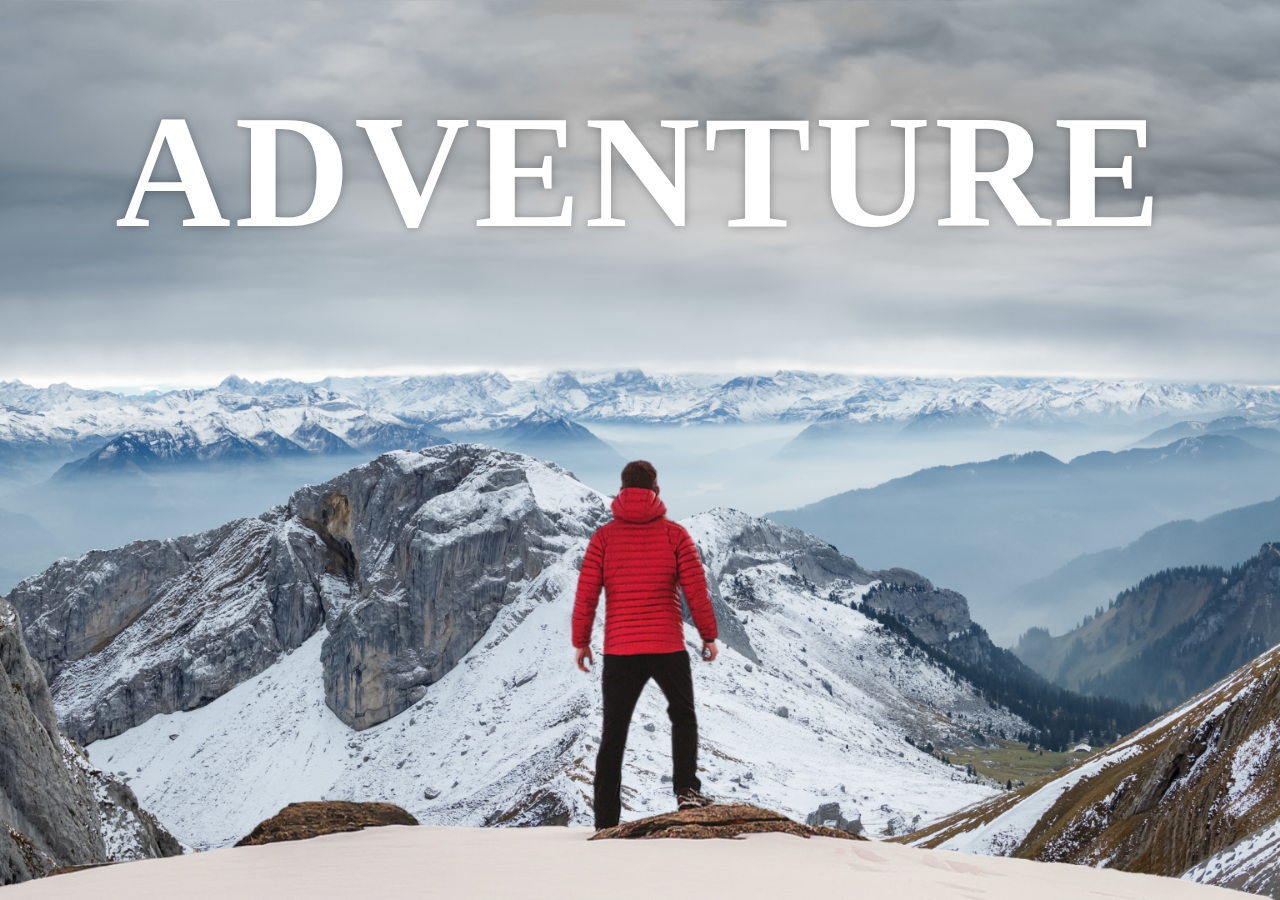
<file: index.html>
<!DOCTYPE html>
<html lang="en">
<head>
    <meta charset="UTF-8">
    <meta http-equiv="X-UA-Compatible" content="IE=edge">
    <meta name="viewport" content="width=device-width, initial-scale=1.0">
    <title>Parallax Website</title>
    <link rel="stylesheet" href="styles.css">
</head>
<body>
    <div id="wrapper">

        <div class="container">
            <img src="background.png" class="background">
            <img src="foreground.png" class="foreground">
            <h1>ADVENTURE</h1>
        </div>

        <section>
            <h2 class="secHeading">Adventure Time</h2>
            <p class="text">
                Lorem ipsum dolor sit amet consectetur, adipisicing elit. Qui necessitatibus commodi alias? Veritatis, eligendi nisi. Amet exercitationem, recusandae dolore corrupti laborum aperiam repellendus natus voluptatem quam atque aliquam beatae. Odit deserunt nisi optio eveniet? Aliquam possimus molestiae, ullam illum accusamus autem accusantium! Voluptate laboriosam eum saepe ex veritatis est? Numquam eaque autem labore provident dolorum, velit omnis mollitia eos adipisci!v  lorem22

                <br> <br>
                Lorem, ipsum dolor sit amet consectetur adipisicing elit. Ad, itaque hic tempore rem eveniet sed repudiandae molestiae magnam aut quod consequatur, harum, totam beatae fugiat ipsam? Explicabo, blanditiis quod similique fugiat fugit ea expedita deleniti doloribus, delectus perferendis, tempore amet maiores libero sapiente voluptatem reprehenderit? Illum alias commodi cupiditate corporis mollitia ab quaerat, ipsum est excepturi vitae a sunt optio.
            </p>

            <div class="bg bg1">
                <h2 class="desc">BIKING</h2>
            </div>
            <p class="text">
                Lorem ipsum dolor sit amet consectetur, adipisicing elit. Qui necessitatibus commodi alias? Veritatis, eligendi nisi. Amet exercitationem, recusandae dolore corrupti laborum aperiam repellendus natus voluptatem quam atque aliquam beatae. Odit deserunt nisi optio eveniet? Aliquam possimus molestiae, ullam illum accusamus autem accusantium! Voluptate laboriosam eum saepe ex veritatis est? Numquam eaque autem labore provident dolorum, velit omnis mollitia eos adipisci!
                <br> <br>
                Lorem, ipsum dolor sit amet consectetur adipisicing elit. Ad, itaque hic tempore rem eveniet sed repudiandae molestiae magnam aut quod consequatur, harum, totam beatae fugiat ipsam? Explicabo, blanditiis quod similique fugiat fugit ea expedita deleniti doloribus, delectus perferendis, tempore amet maiores libero sapiente voluptatem reprehenderit? Illum alias commodi cupiditate corporis mollitia ab quaerat, ipsum est excepturi vitae a sunt optio.
            </p>

            <div class="bg bg2">
                <h2 class="desc">PARA GLIDING</h2>
            </div>
            <p class="text">
                Lorem ipsum dolor sit amet consectetur, adipisicing elit. Qui necessitatibus commodi alias? Veritatis, eligendi nisi. Amet exercitationem, recusandae dolore corrupti laborum aperiam repellendus natus voluptatem quam atque aliquam beatae. Odit deserunt nisi optio eveniet? Aliquam possimus molestiae, ullam illum accusamus autem accusantium! Voluptate laboriosam eum saepe ex veritatis est? Numquam eaque autem labore provident dolorum, velit omnis mollitia eos adipisci!
                <br> <br>
                Lorem, ipsum dolor sit amet consectetur adipisicing elit. Ad, itaque hic tempore rem eveniet sed repudiandae molestiae magnam aut quod consequatur, harum, totam beatae fugiat ipsam? Explicabo, blanditiis quod similique fugiat fugit ea expedita deleniti doloribus, delectus perferendis, tempore amet maiores libero sapiente voluptatem reprehenderit? Illum alias commodi cupiditate corporis mollitia ab quaerat, ipsum est excepturi vitae a sunt optio.
            </p>

            <div class="bg bg3">
                <h2 class="desc">SURFING</h2>
            </div>
            <p class="text">
                Lorem ipsum dolor sit amet consectetur, adipisicing elit. Qui necessitatibus commodi alias? Veritatis, eligendi nisi. Amet exercitationem, recusandae dolore corrupti laborum aperiam repellendus natus voluptatem quam atque aliquam beatae. Odit deserunt nisi optio eveniet? Aliquam possimus molestiae, ullam illum accusamus autem accusantium! Voluptate laboriosam eum saepe ex veritatis est? Numquam eaque autem labore provident dolorum, velit omnis mollitia eos adipisci!
                <br> <br>
                Lorem, ipsum dolor sit amet consectetur adipisicing elit. Ad, itaque hic tempore rem eveniet sed repudiandae molestiae magnam aut quod consequatur, harum, totam beatae fugiat ipsam? Explicabo, blanditiis quod similique fugiat fugit ea expedita deleniti doloribus, delectus perferendis, tempore amet maiores libero sapiente voluptatem reprehenderit? Illum alias commodi cupiditate corporis mollitia ab quaerat, ipsum est excepturi vitae a sunt optio.
            </p>


        </section>


    </div>
</body>
</html>
</file>
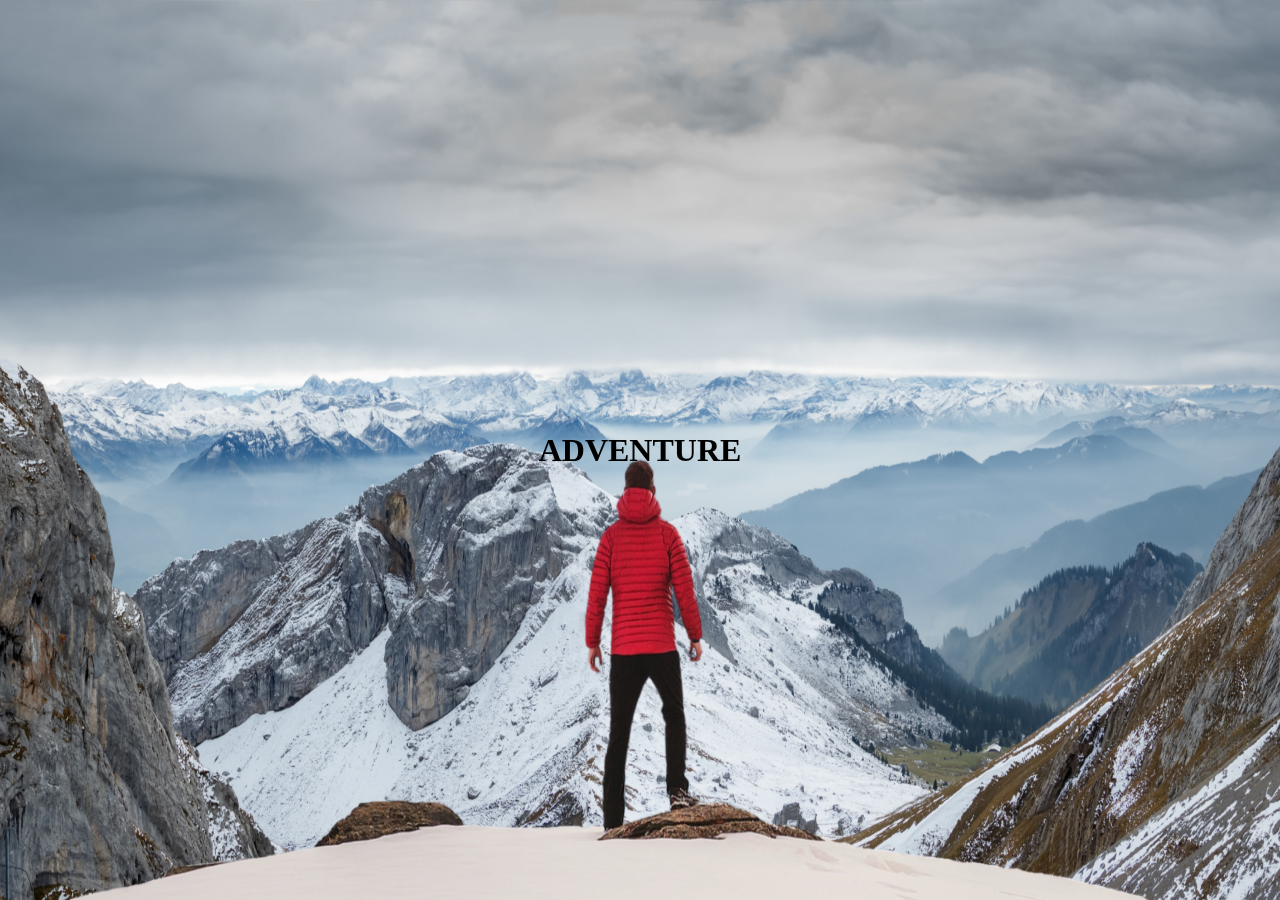
<file: tut1.html>
<!DOCTYPE html>
<html lang="en">
<head>
    <meta charset="UTF-8">
    <meta http-equiv="X-UA-Compatible" content="IE=edge">
    <meta name="viewport" content="width=device-width, initial-scale=1.0">
    <link rel="shortcut icon" href="favicon.ico" type="image/x-icon">
    <link rel="stylesheet" href="tut1.css">
    <title>parallax website</title>
</head>
<body>
    <div class="wrapper">
        
        <div class="container">
            <img src="background.png" alt="background" class="background">
            <img src="foreground.png" alt="foregroumd" class="foreground">
            <h1>ADVENTURE</h1>
        </div>
        <section id="section">
            <h2 class ="secHeading">Adventure Time</h2>
            Lorem ipsum dolor sit amet consectetur adipisicing elit. Earum obcaecati cupiditate alias, mollitia nihil commodi error, numquam repellendus eius, ipsum hic quia! Lorem ipsum dolor sit amet consectetur, adipisicing elit. Debitis iste laboriosam ea, error repudiandae omnis aspernatur enim ipsum consectetur! Corporis atque architecto laborum laudantium voluptates animi ad dolores quo, expedita nam placeat beatae!
            <br><br>
            Lorem, ipsum dolor sit amet consectetur adipisicing elit. Quasi quidem alias voluptatum odio, explicabo laboriosam, cum cupiditate ea quo nemo sed blanditiis! Lorem ipsum dolor sit amet consectetur adipisicing elit. Vitae voluptates laudantium ducimus, facilis voluptatem aut facere quia recusandae unde, quidem est sunt pariatur at, quam numquam ad architecto provident eius id eum nisi veritatis sapiente laborum. Ipsum deleniti aliquid commodi facere repellendus molestiae temporibus.
            <div class="bg bg1">
                <h2 class="desc">BIKING</h2>
            </div>
            <p class="text">
                Lorem ipsum dolor sit amet consectetur, adipisicing elit. Qui necessitatibus commodi alias? Veritatis, eligendi nisi. Amet exercitationem, recusandae dolore corrupti laborum aperiam repellendus natus voluptatem quam atque aliquam beatae. Odit deserunt nisi optio eveniet? Aliquam possimus molestiae, ullam illum accusamus autem accusantium! Voluptate laboriosam eum saepe ex veritatis est? Numquam eaque autem labore provident dolorum, velit omnis mollitia eos adipisci!
                <br> <br>
                Lorem, ipsum dolor sit amet consectetur adipisicing elit. Ad, itaque hic tempore rem eveniet sed repudiandae molestiae magnam aut quod consequatur, harum, totam beatae fugiat ipsam? Explicabo, blanditiis quod similique fugiat fugit ea expedita deleniti doloribus, delectus perferendis, tempore amet maiores libero sapiente voluptatem reprehenderit? Illum alias commodi cupiditate corporis mollitia ab quaerat, ipsum est excepturi vitae a sunt optio.
            </p>

            <div class="bg bg2">
                <h2 class="desc">PARA GLIDING</h2>
            </div>
            <p class="text">
                Lorem ipsum dolor sit amet consectetur, adipisicing elit. Qui necessitatibus commodi alias? Veritatis, eligendi nisi. Amet exercitationem, recusandae dolore corrupti laborum aperiam repellendus natus voluptatem quam atque aliquam beatae. Odit deserunt nisi optio eveniet? Aliquam possimus molestiae, ullam illum accusamus autem accusantium! Voluptate laboriosam eum saepe ex veritatis est? Numquam eaque autem labore provident dolorum, velit omnis mollitia eos adipisci!
                <br> <br>
                Lorem, ipsum dolor sit amet consectetur adipisicing elit. Ad, itaque hic tempore rem eveniet sed repudiandae molestiae magnam aut quod consequatur, harum, totam beatae fugiat ipsam? Explicabo, blanditiis quod similique fugiat fugit ea expedita deleniti doloribus, delectus perferendis, tempore amet maiores libero sapiente voluptatem reprehenderit? Illum alias commodi cupiditate corporis mollitia ab quaerat, ipsum est excepturi vitae a sunt optio.
            </p>

            <div class="bg bg3">
                <h2 class="desc">SURFING</h2>
            </div>
            <p class="text">
                Lorem ipsum dolor sit amet consectetur, adipisicing elit. Qui necessitatibus commodi alias? Veritatis, eligendi nisi. Amet exercitationem, recusandae dolore corrupti laborum aperiam repellendus natus voluptatem quam atque aliquam beatae. Odit deserunt nisi optio eveniet? Aliquam possimus molestiae, ullam illum accusamus autem accusantium! Voluptate laboriosam eum saepe ex veritatis est? Numquam eaque autem labore provident dolorum, velit omnis mollitia eos adipisci!
                <br> <br>
                Lorem, ipsum dolor sit amet consectetur adipisicing elit. Ad, itaque hic tempore rem eveniet sed repudiandae molestiae magnam aut quod consequatur, harum, totam beatae fugiat ipsam? Explicabo, blanditiis quod similique fugiat fugit ea expedita deleniti doloribus, delectus perferendis, tempore amet maiores libero sapiente voluptatem reprehenderit? Illum alias commodi cupiditate corporis mollitia ab quaerat, ipsum est excepturi vitae a sunt optio.
            </p>
        </section>
    </div>
    
</body>
</html>
</file>
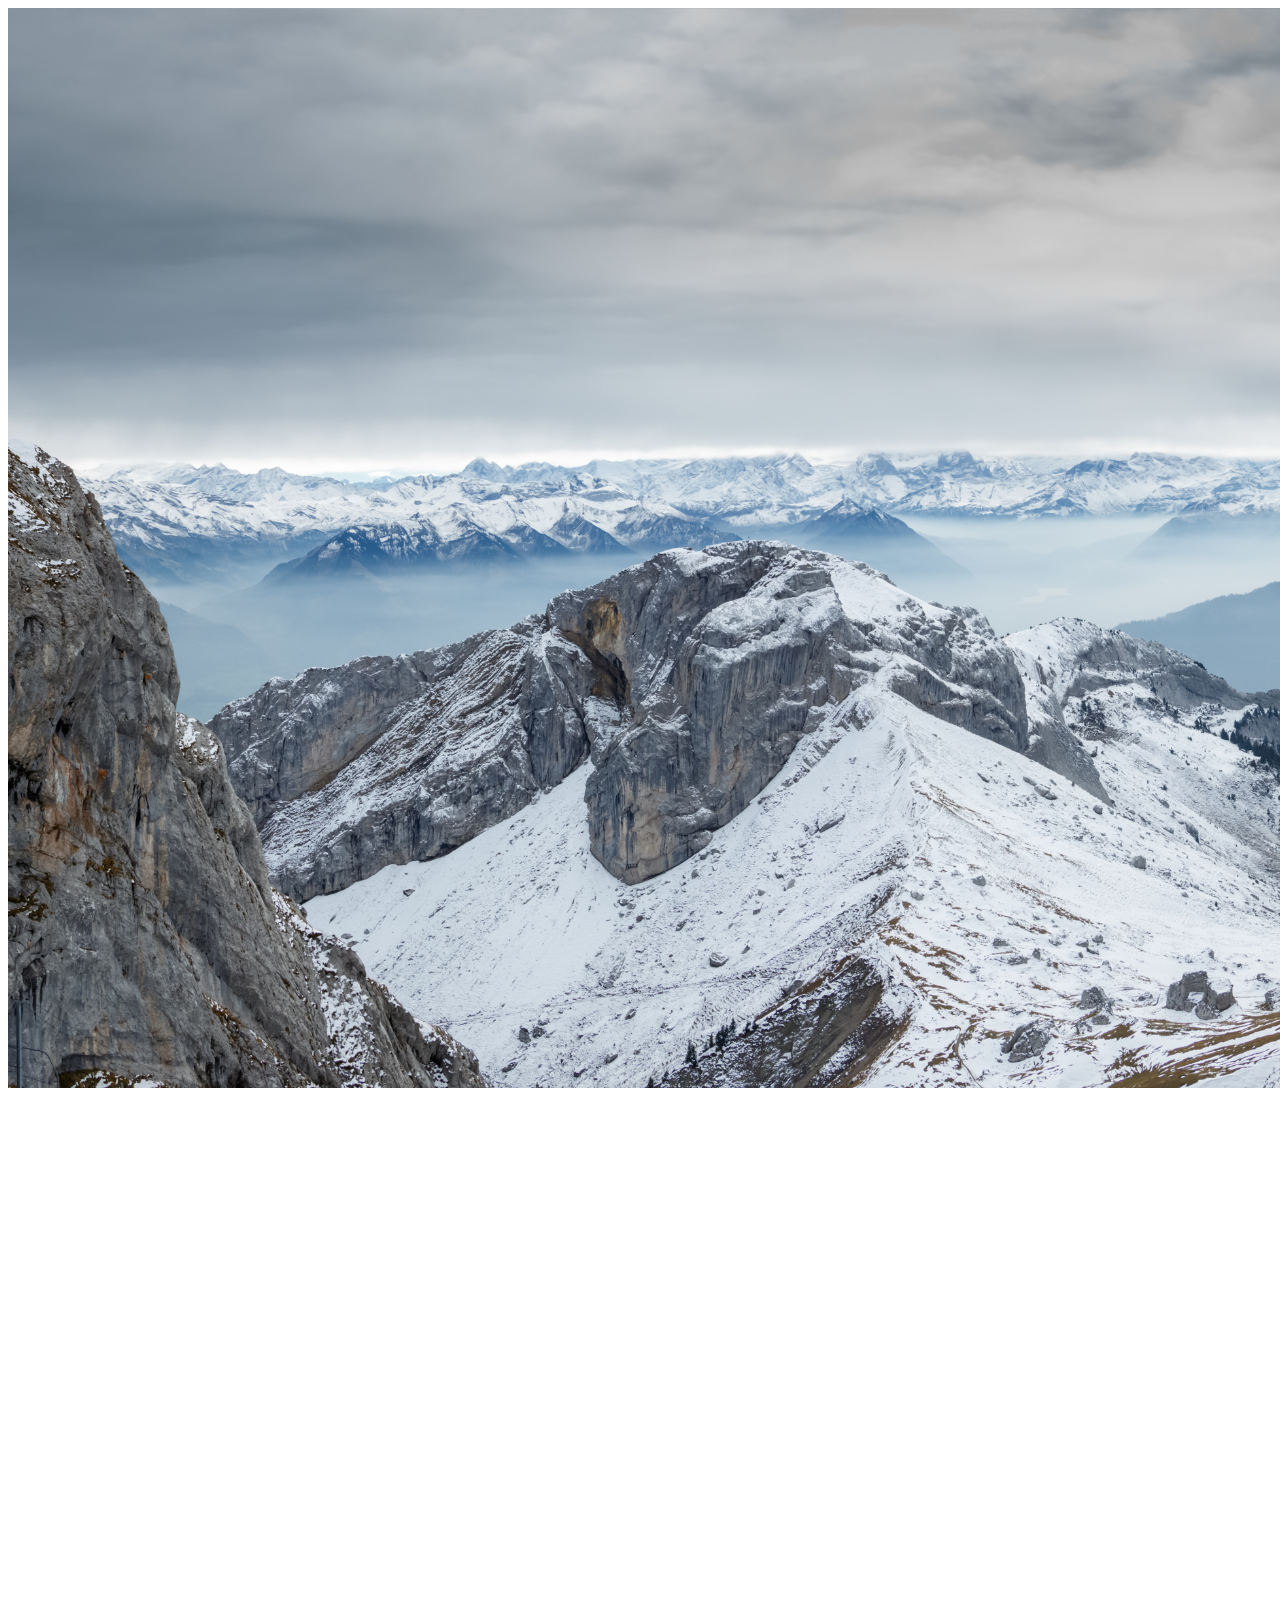
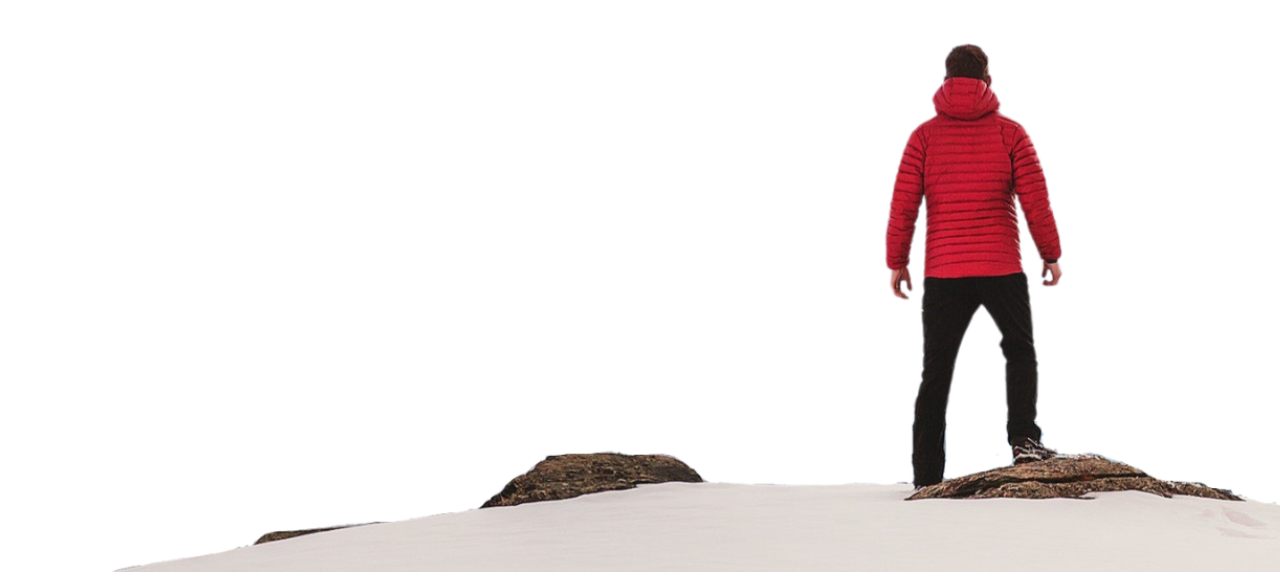
<file: tut2.html>
<!DOCTYPE html>
<html lang="en">
<head>
    <meta charset="UTF-8">
    <meta http-equiv="X-UA-Compatible" content="IE=edge">
    <meta name="viewport" content="width=device-width, initial-scale=1.0">
    <title>Document</title>
</head>
<body>
    <div class="container">
        <img src="background.png" alt="" class="continue">
        <img src="foreground.png" alt="" class="conti">
    </div>
</body>
</html>
</file>
<file: styles.css>
*{
    margin: 0;
    padding: 0;
    box-sizing: border-box;
}

#wrapper{
    height:100vh;
    overflow-x: hidden;
    perspective: 10px;
}

.container{
    position:relative;
    height: 100%;
    display:flex;
    justify-content: center;
    align-items: center;
    transform-style: preserve-3d;
    z-index: -1;
}

.background{
    transform: translateZ(-40px) scale(5);
}

.foreground{
    transform: translateZ(-20px) scale(3);
}

.background, .foreground{
    position:absolute;
    height:100%;
    width:100%;
    object-fit: cover;
    z-index:-1;
}

h1{
    position: absolute;
    top:5rem;

    font-size:10rem;
    letter-spacing:4px;
    color:white;
    text-shadow:0 0 10px rgba(0,0,0,0.3);
}

section{
    background-color: rgb(45,45,45);
    color:white;
    padding:5rem 0;
}

.secHeading{
    font-size:5rem;
    padding:0 10rem;
}

.text{
    font-size:1.5rem;
    padding: 0 10rem;
    margin: 5rem 0;
}

.bg{
    position:relative;
    width:100%;
    background-attachment: fixed;
    background-position: center;
    background-size: cover;
    height:500px;
}

.desc{
    position: absolute;
    background-color: white;   
    padding: 0.5rem 2.5rem;
    top:50%;
    left:50%;
    transform: translateX(-50%) translateX(-50%);
    color:black;
    font-size:3.5rem;
    font-weight:600;
}

.bg1{
    background-image: url(sport-1.jpg);
}

.bg2{
    background-image: url(sport-2.jpg);
}

.bg3{
    background-image: url(sport-3.jpg);
}
</file>
<file: tut1.css>
*{
     margin:0;
     letter-spacing: 0ch;
     margin-left: 0%;
    padding:0;
    box-sizing: border-box; 
}

.wrapper{
    height:100vh;
    overflow-x:hidden;
    overflow-y:auto;
    perspective:10px;
}

.container{
    position:relative;
    display: flex;
    justify-content:center;
    align-items:center;
    height:100%;
    transform-style: preserve-3d;
    z-index: -1;
    
}

.background{
    left: 0px;
    transform:translateZ(-40px) scale(5);
}

.foreground{
    transform:translateZ(-20px) scale(3);
}

.background, .foreground{
    position:absolute;
    height:100%;
    width:100%;
    z-index:-1;
}

.bg1{
    background-image: url(sport-1.jpg);
}

.bg2{
    background-image: url(sport-2.jpg);
}

.bg3{
    background-image: url(sport-3.jpg);
}
section{
    background-color: rgb(45,45,45);
    color:white;
    padding:5rem 0; 
}

.secHeading{
    font-size:5rem;
    padding:0 10rem;
}

.text{
    font-size:1.5rem;
    padding: 0 10rem;
    margin: 5rem 0;
}

.bg{
    position:relative;
    width:100%;
    background-attachment: fixed;
    background-position: center;
    background-size: cover;
    height:500px;
}

.desc{
    position: absolute;
    background-color: white;   
    padding: 0.5rem 2.5rem;
    top:50%;
    left:50%;
    transform: translateX(-50%) translateX(-50%);
    color:black;
    font-size:3.5rem;
    font-weight:600;
}
</file>
